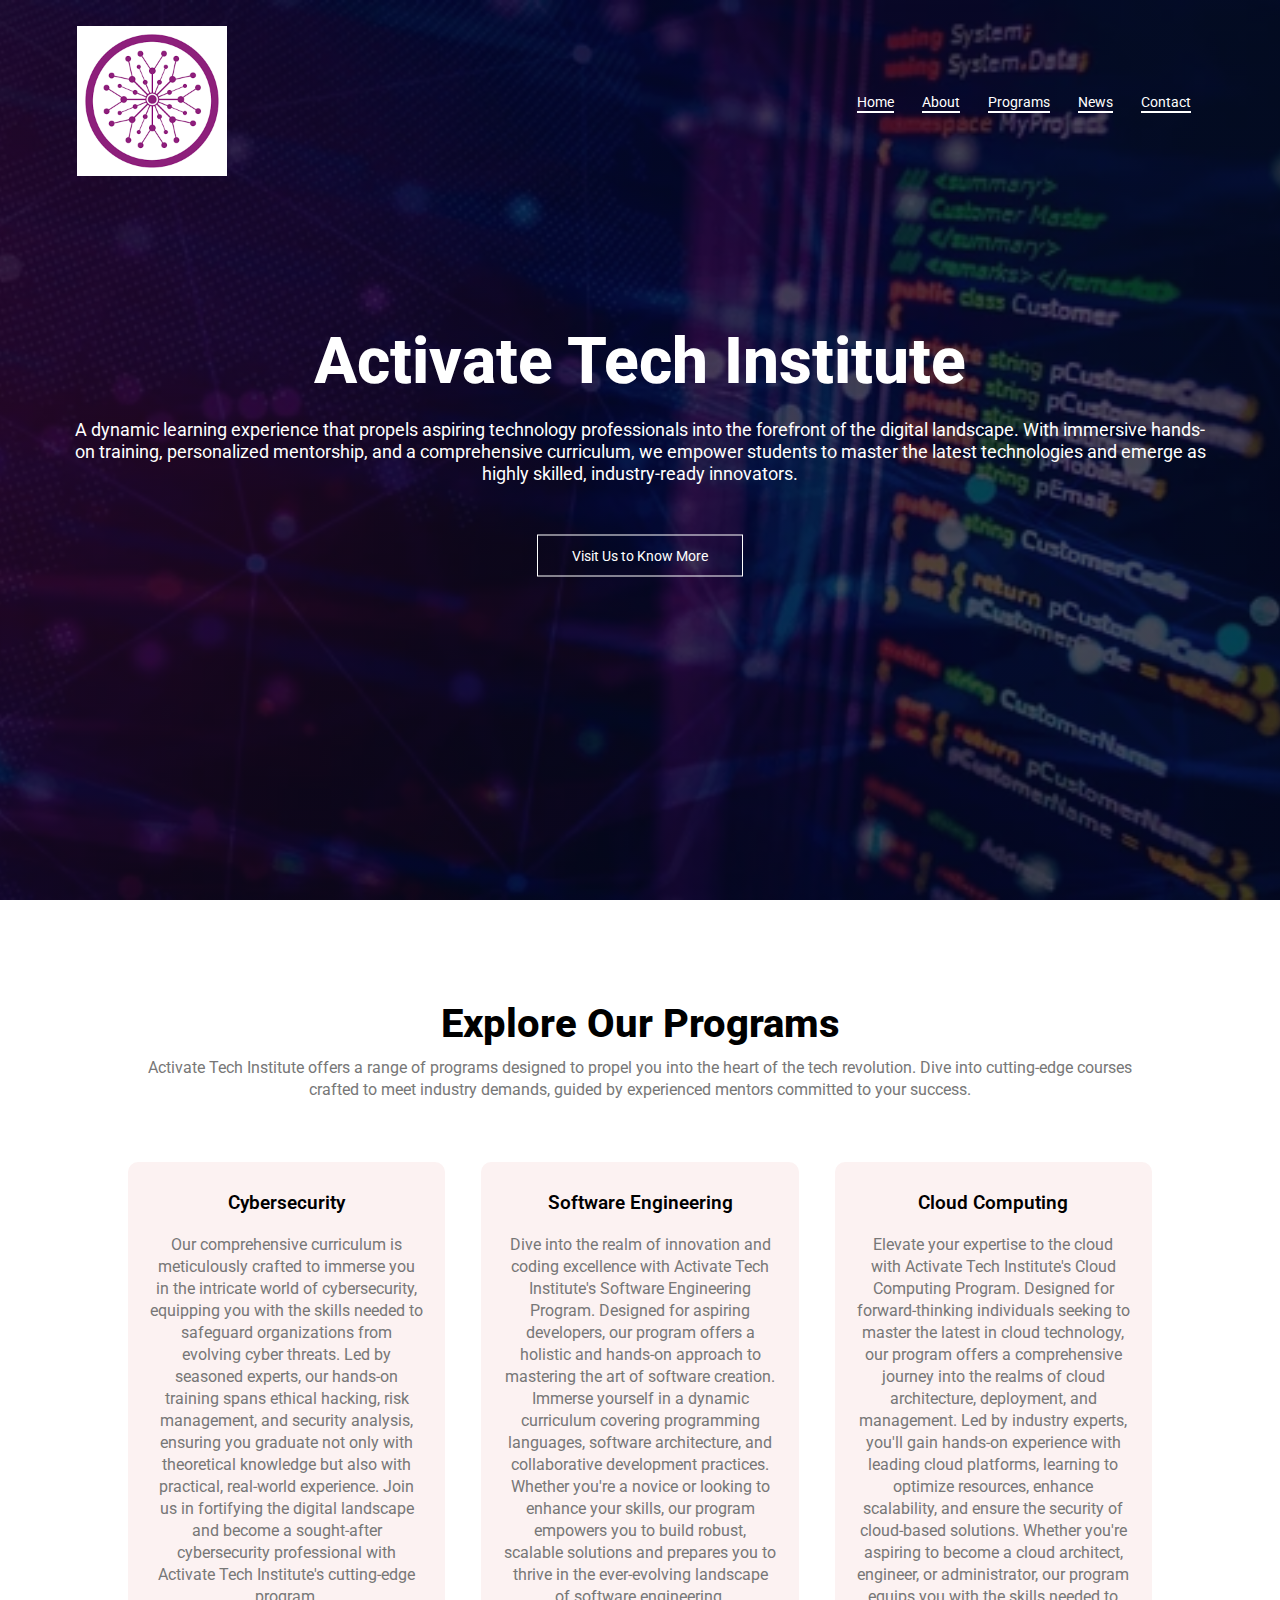
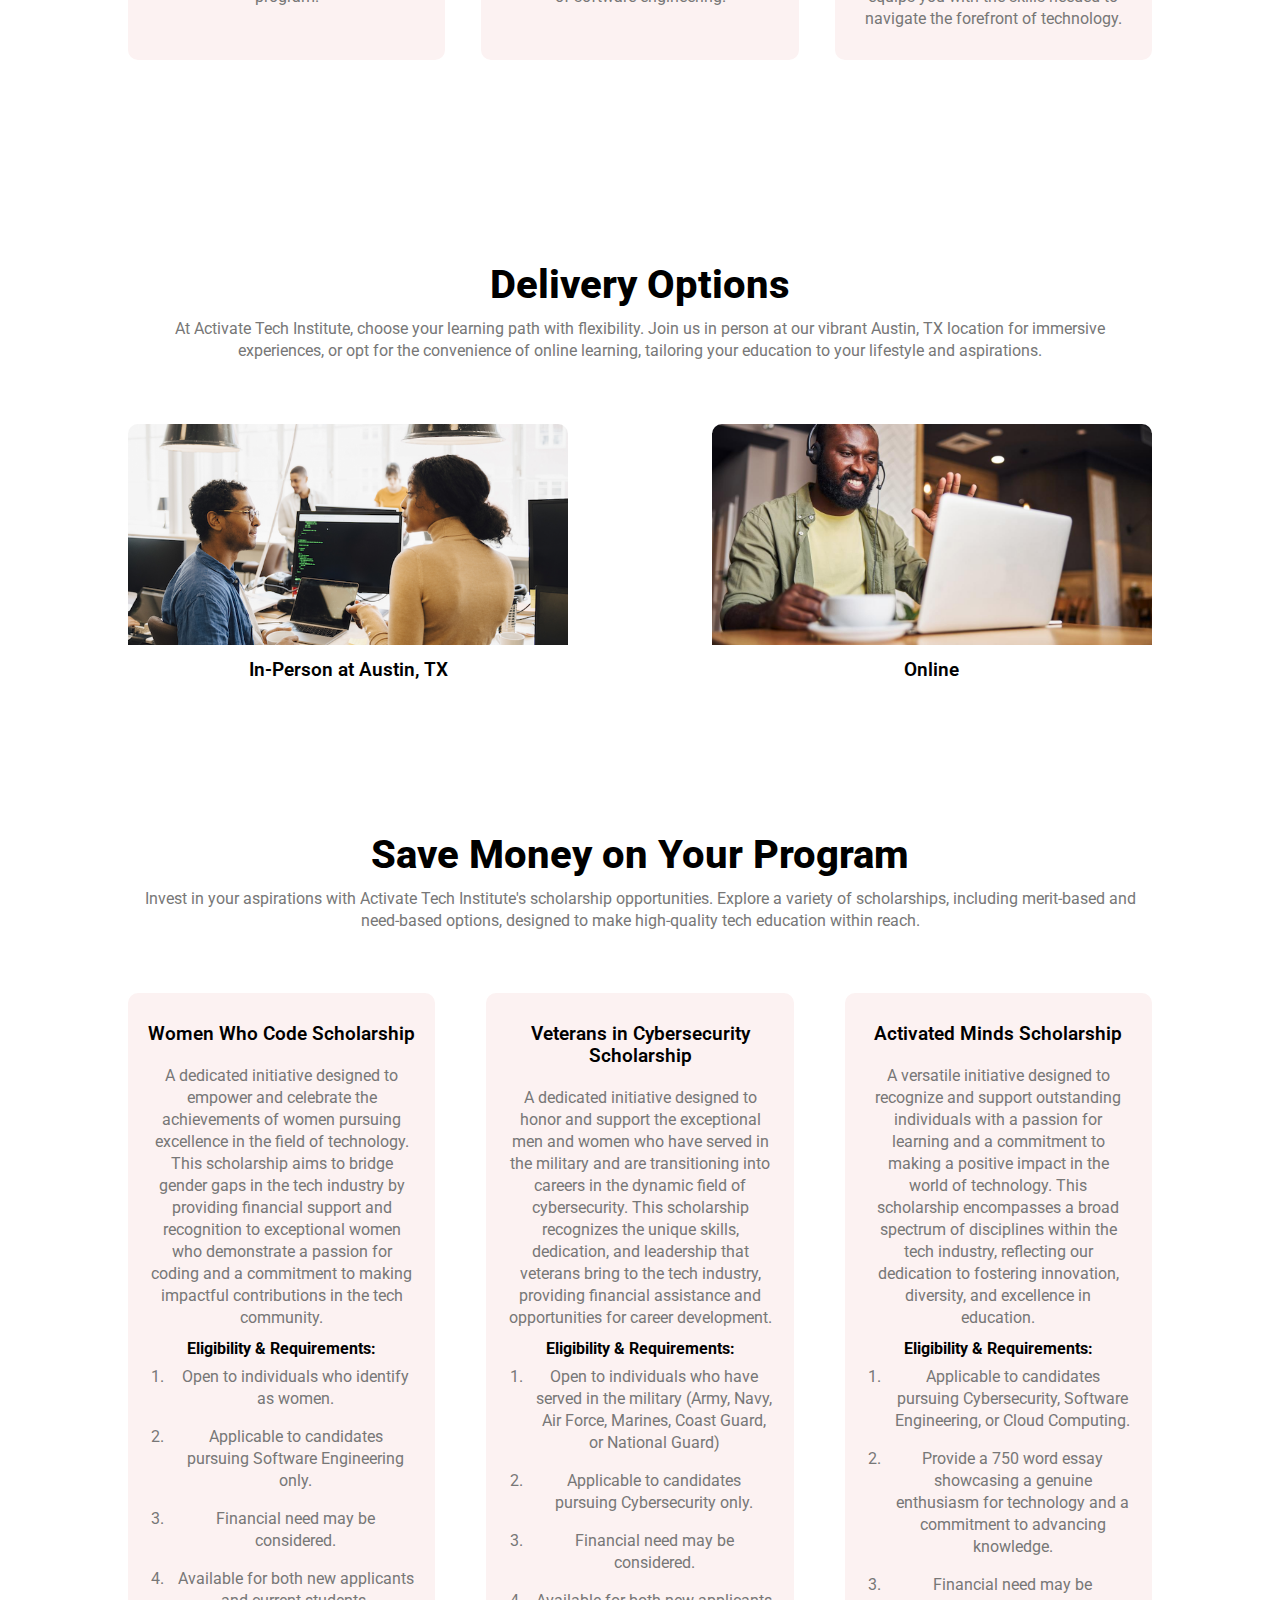
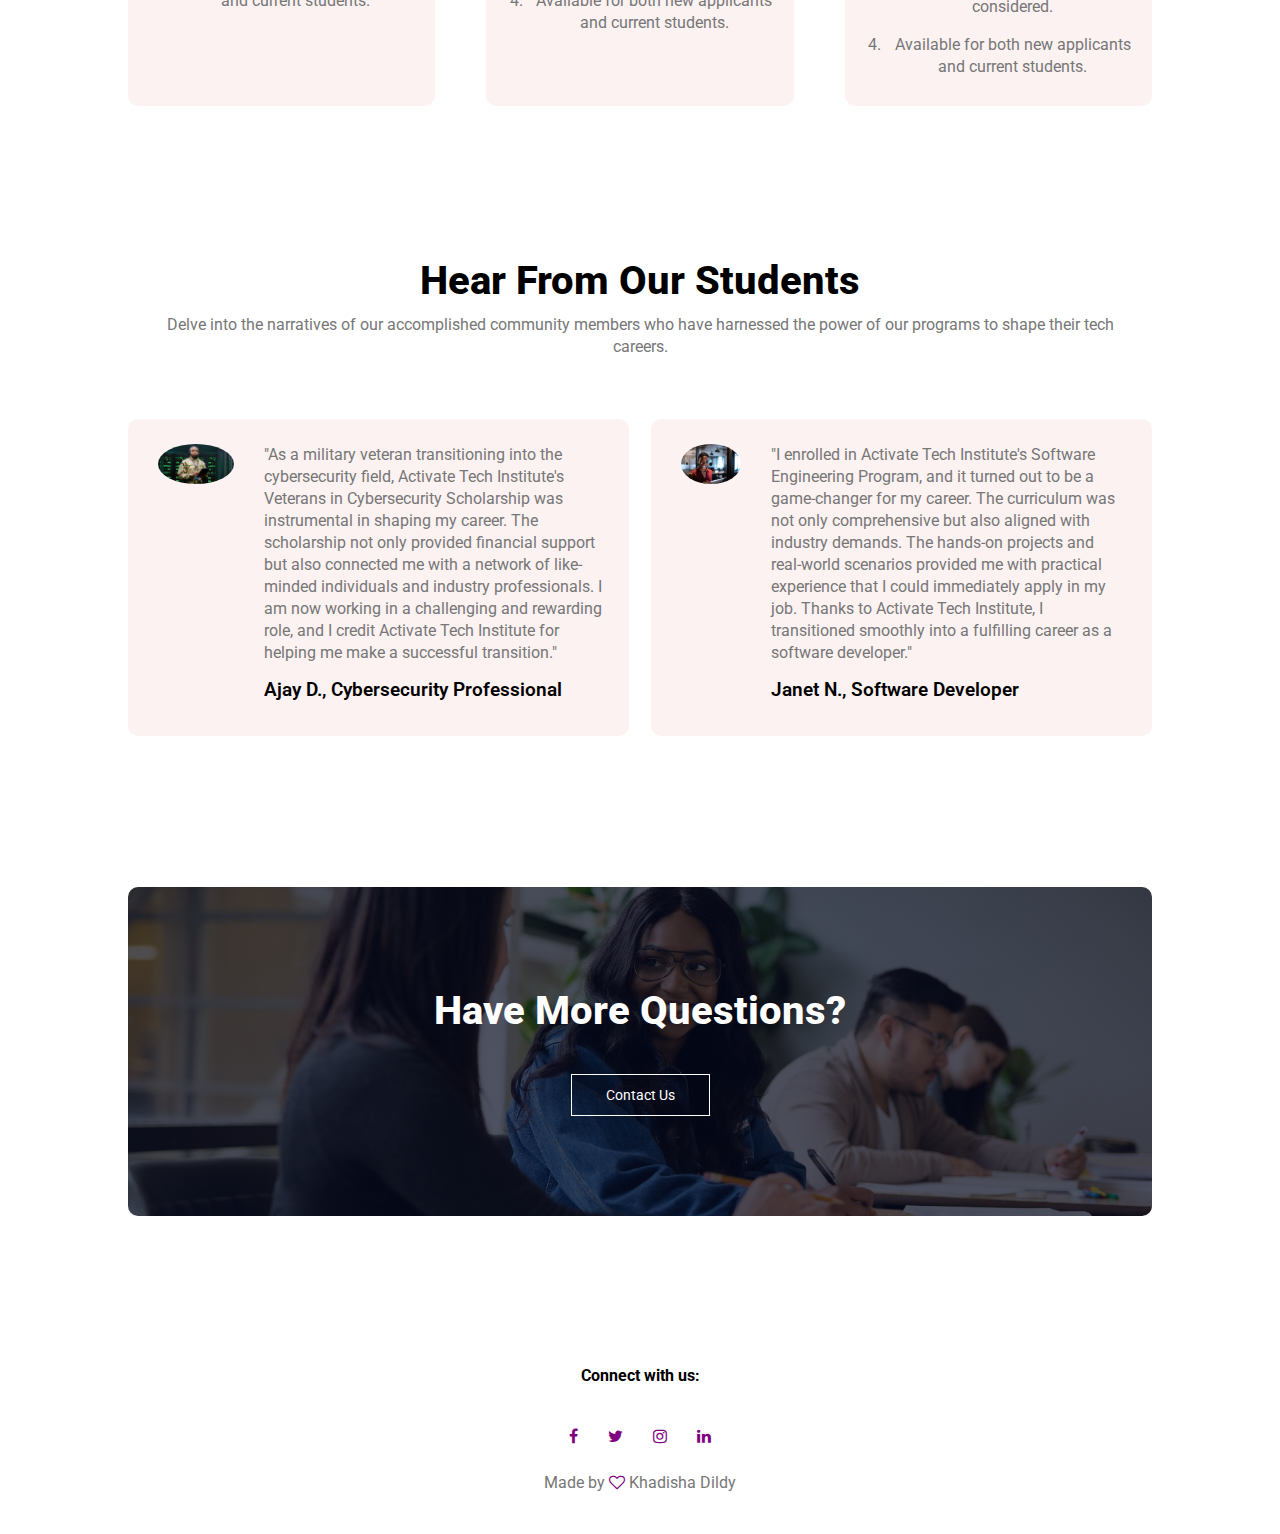
<file: index.html>
<!DOCTYPE html>
<html>
    <head>
        <meta name="viewport" content="width=device-width, initial-scale=1.0">
        <title>Activate Tech Institute</title>
        <link rel="stylesheet" href="style.css">
        <link rel="preconnect" href="https://fonts.googleapis.com">
        <link rel="preconnect" href="https://fonts.gstatic.com" crossorigin>
        <link href="https://fonts.googleapis.com/css2?family=Roboto:wght@300;400;500;700&display=swap" rel="stylesheet">
        <link rel="stylesheet" href="https://stackpath.bootstrapcdn.com/font-awesome/4.7.0/css/font-awesome.min.css">
    </head>
    <body>
        <section class="header">
            <nav>
                <a href="index.html"><img src="images/logo.png"</a>
                <div class="nav-links" id="navLinks">
                    <i class="fa fa-times" onclick="hideMenu()"></i>
                    <ul>
                        <li><a href="index.html">Home</a></li>
                        <li><a href="about.html">About</a></li>
                        <li><a href="programs.html">Programs</a></li>
                        <li><a href="news.html">News</a></li>
                        <li><a href="contact.html">Contact</a></li>
                    </ul>
                </div>
                <i class="fa fa-bars" onclick="showMenu()"></i>
            </nav>

        <div class="text-box">
            <h1>Activate Tech Institute</h1>
            <p>A dynamic learning experience that propels aspiring technology professionals into the forefront of the digital landscape. With immersive hands-on training, personalized mentorship,
                and a comprehensive curriculum, we empower students to master the latest technologies and emerge as highly skilled, industry-ready innovators. </p>
            <a href="" class="hero-btn">Visit Us to Know More</a>
        </div>
        </section>

        <!---- Prgrams/Courses ---->

        <section class="course">
            <h1>Explore Our Programs</h1>
            <p>Activate Tech Institute offers a range of programs designed to propel you into the heart of the tech revolution.
                Dive into cutting-edge courses crafted to meet industry demands, guided by experienced mentors committed to your success.
            </p>

            <div class="row">
                <div class="course-col">
                    <h3>Cybersecurity</h3>
                    <p>Our comprehensive curriculum is meticulously crafted to immerse you in the intricate world of cybersecurity, equipping you with the skills needed to safeguard organizations from evolving cyber threats. Led by seasoned experts, our hands-on training spans 
                        ethical hacking, risk management, and security analysis, ensuring you graduate not only with theoretical knowledge but also with practical, real-world experience. Join us in fortifying the digital landscape and become a sought-after cybersecurity professional with Activate Tech Institute's cutting-edge program. </p>
                </div>

                <div class="course-col">
                    <h3>Software Engineering</h3>
                    <p>Dive into the realm of innovation and coding excellence with Activate Tech Institute's Software Engineering Program. Designed for aspiring developers, our program offers a holistic and hands-on approach to mastering the art of software creation. Immerse yourself in a dynamic curriculum covering programming languages, 
                        software architecture, and collaborative development practices. Whether you're a novice or looking to enhance your skills, our program empowers you to build robust, scalable solutions and prepares you to thrive in the ever-evolving landscape of software engineering. </p>
                </div>

                <div class="course-col">
                    <h3>Cloud Computing</h3>
                    <p>Elevate your expertise to the cloud with Activate Tech Institute's Cloud Computing Program. Designed for forward-thinking individuals seeking to master the latest in cloud technology, our program offers a comprehensive journey into the realms of cloud architecture, deployment, and management. Led by industry experts, 
                        you'll gain hands-on experience with leading cloud platforms, learning to optimize resources, enhance scalability, and ensure the security of cloud-based solutions. Whether you're aspiring to become a cloud architect, engineer, or administrator, our program equips you with the skills needed to navigate the forefront of technology.</p>
                </div>
            </div>
        </section>


        <!---- Campus/Online ---->

        <section class="campus">
            <h1>Delivery Options</h1>
            <p>At Activate Tech Institute, choose your learning path with flexibility. Join us in person at our vibrant Austin, TX location for immersive experiences, or opt for the convenience of online learning, tailoring your education to your lifestyle and aspirations.</p>

            <div class="row">
                <div class="campus-col">
                    <img src="images/in-person.png">
                    <div class="layer">
                        <h3>In-Person at Austin, TX </h3>
                    </div>
                </div>

                <div class="campus-col">
                    <img src="images/online learning.jpg">
                    <div class="layer">
                        <h3>Online</h3>
                    </div>
                </div>
            </div>
        </section>


        <!---- Scholarships ---->

        <section class="save">
            <h1>Save Money on Your Program</h1>
            <p>Invest in your aspirations with Activate Tech Institute's scholarship opportunities. Explore a variety of scholarships, including merit-based and need-based options, designed to make high-quality tech education within reach.</p>

            <div class="row">
                <div class="save-col">
                    <h3>Women Who Code Scholarship</h3>
                    <p>A dedicated initiative designed to empower and celebrate the achievements of women pursuing excellence in the field of technology. This scholarship aims to bridge gender gaps in the tech industry by providing financial support and recognition to exceptional women who demonstrate a passion for coding and a commitment to making impactful contributions in the tech community.</p>
                    <h4>Eligibility & Requirements:</h4>
                    <ol>
                        <li>Open to individuals who identify as women.</li>
                        <li>Applicable to candidates pursuing Software Engineering only.</li>
                        <li>Financial need may be considered.</li>
                        <li>Available for both new applicants and current students.</li>
                    </ol>
                </div>

                <div class="save-col">
                    <h3>Veterans in Cybersecurity Scholarship</h3>
                    <p>A dedicated initiative designed to honor and support the exceptional men and women who have served in the military and are transitioning into careers in the dynamic field of cybersecurity. This scholarship recognizes the unique skills, dedication, and leadership that veterans bring to the tech industry, providing financial assistance and opportunities for career development.</p>
                    <h4>Eligibility & Requirements:</h4>
                    <ol>
                        <li>Open to individuals who have served in the military (Army, Navy, Air Force, Marines, Coast Guard, or National Guard)</li>
                        <li>Applicable to candidates pursuing Cybersecurity only.</li>
                        <li>Financial need may be considered.</li>
                        <li>Available for both new applicants and current students.</li>
                    </ol>
                </div>

                <div class="save-col">
                    <h3>Activated Minds Scholarship</h3>
                    <p>A versatile initiative designed to recognize and support outstanding individuals with a passion for learning and a commitment to making a positive impact in the world of technology. This scholarship encompasses a broad spectrum of disciplines within the tech industry, reflecting our dedication to fostering innovation, diversity, and excellence in education.</p>
                    <h4>Eligibility & Requirements:</h4>
                    <ol>
                        <li>Applicable to candidates pursuing Cybersecurity, Software Engineering, or Cloud Computing.</li>
                        <li>Provide a 750 word essay showcasing a genuine enthusiasm for technology and a commitment to advancing knowledge.</li>
                        <li>Financial need may be considered.</li>
                        <li>Available for both new applicants and current students.</li>
                    </ol>
                </div>
            </div>
        </section>


        <!---- Testimonials ---->

        <section class="testimonials">
            <h1> Hear From Our Students</h1>
            <p>Delve into the narratives of our accomplished community members who have harnessed the power of our programs to shape their tech careers.</p>

            <div class="row">
                <div class="testimonials-col">
                    <img src="images/veteran-testimonial.webp">
                    <div>
                        <p>"As a military veteran transitioning into the cybersecurity field, Activate Tech Institute's Veterans in Cybersecurity Scholarship was instrumental in shaping my career. The scholarship not only provided financial support but also connected me with a network of like-minded individuals and industry professionals.
                            I am now working in a challenging and rewarding role, and I credit Activate Tech Institute for helping me make a successful transition."</p>
                             <h3>Ajay D., Cybersecurity Professional</h3>
                    </div>
                </div>

                <div class="testimonials-col">
                    <img src="images/dev-testimonial.jpg">
                    <div>
                        <p>"I enrolled in Activate Tech Institute's Software Engineering Program, and it turned out to be a game-changer for my career. The curriculum was not only comprehensive but also aligned with industry demands. 
                            The hands-on projects and real-world scenarios provided me with practical experience that I could immediately apply in my job. Thanks to Activate Tech Institute, I transitioned smoothly into a fulfilling career as a software developer."</p>
                             <h3>Janet N., Software Developer</h3>
                    </div>
                </div>
            </div>
        </section>


        <!---- Call To Action ---->

        <section class="cta">
            <h1>Have More Questions?</h1>
                <a href="" class="hero-btn">Contact Us</a>
        </section>


         <!---- Footer ---->
         
         <section class="footer">
            <h4>Connect with us:</h4>

            <div class="icons">
                <i class="fa fa-facebook"></i>
                <i class="fa fa-twitter"></i>
                <i class="fa fa-instagram"></i>
                <i class="fa fa-linkedin"></i>
            </div>
            <p>Made by <i class="fa fa-heart-o"></i> Khadisha Dildy</p>
         </section>


         <!---- JavaScript Code ---->

        <script>
            var navLinks = document.getElementById("navLinks");
            function showMenu(){
                navLinks.style.right = "0";
            }
            function hideMenu(){
                navLinks.style.right = "-200px";
            }
        </script>   
    </body>
</html>
</file>
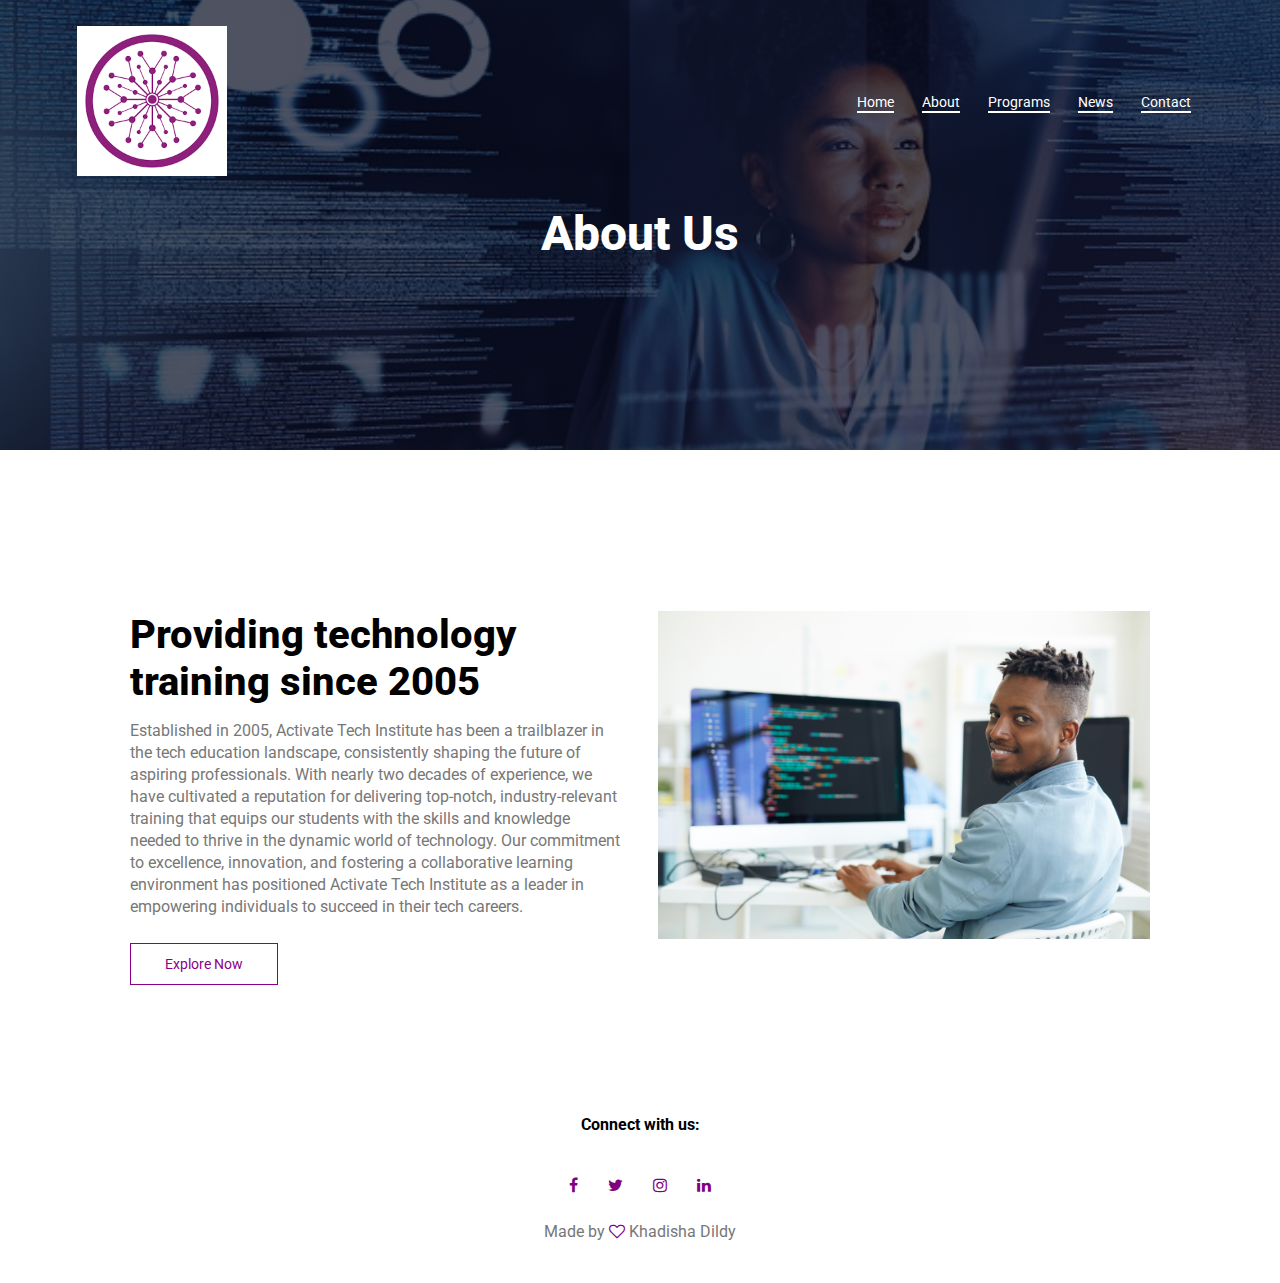
<file: about.html>
<!DOCTYPE html>
<html>
    <head>
        <meta name="viewport" content="width=device-width, initial-scale=1.0">
        <title>Activate Tech Institute</title>
        <link rel="stylesheet" href="style.css">
        <link rel="preconnect" href="https://fonts.googleapis.com">
        <link rel="preconnect" href="https://fonts.gstatic.com" crossorigin>
        <link href="https://fonts.googleapis.com/css2?family=Roboto:wght@300;400;500;700&display=swap" rel="stylesheet">
        <link rel="stylesheet" href="https://stackpath.bootstrapcdn.com/font-awesome/4.7.0/css/font-awesome.min.css">
    </head>
    <body>
        <section class="sub-header">
            <nav>
                <a href="index.html"><img src="images/logo.png"</a>
                <div class="nav-links" id="navLinks">
                    <i class="fa fa-times" onclick="hideMenu()"></i>
                    <ul>
                        <li><a href="index.html">Home</a></li>
                        <li><a href="about.html">About</a></li>
                        <li><a href="programs.html">Programs</a></li>
                        <li><a href="news.html">News</a></li>
                        <li><a href="contact.html">Contact</a></li>
                    </ul>
                </div>
                <i class="fa fa-bars" onclick="showMenu()"></i>
            </nav>
            <h1>About Us</h1>
        </section>


         <!---- About Us content ---->

         <section class="about-us">
            <div class="row">
                <div class="about-col">
                    <h1>Providing technology training since 2005</h1>
                    <p>Established in 2005, Activate Tech Institute has been a trailblazer in the tech education landscape, consistently shaping the future of aspiring professionals. 
                        With nearly two decades of experience, we have cultivated a reputation for delivering top-notch, industry-relevant training that equips our students with the skills and 
                        knowledge needed to thrive in the dynamic world of technology. Our commitment to excellence, innovation, and fostering a collaborative learning environment has positioned
                         Activate Tech Institute as a leader in empowering individuals to succeed in their tech careers.</p>
                    <a href="" class="hero-btn purple-btn">Explore Now</a>
                </div>
                
                <div class="about-col">
                    <img src="images/about page.jpg">
                </div>
            </div>
         </section>

    
         <!---- Footer ---->

         <section class="footer">
            <h4>Connect with us:</h4>

            <div class="icons">
                <i class="fa fa-facebook"></i>
                <i class="fa fa-twitter"></i>
                <i class="fa fa-instagram"></i>
                <i class="fa fa-linkedin"></i>
            </div>
            <p>Made by <i class="fa fa-heart-o"></i> Khadisha Dildy</p>
         </section>


         <!---- JavaScript Code ---->


        <script>
            var navLinks = document.getElementById("navLinks");
            function showMenu(){
                navLinks.style.right = "0";
            }
            function hideMenu(){
                navLinks.style.right = "-200px";
            }
        </script>
    </body>
</html>
</file>
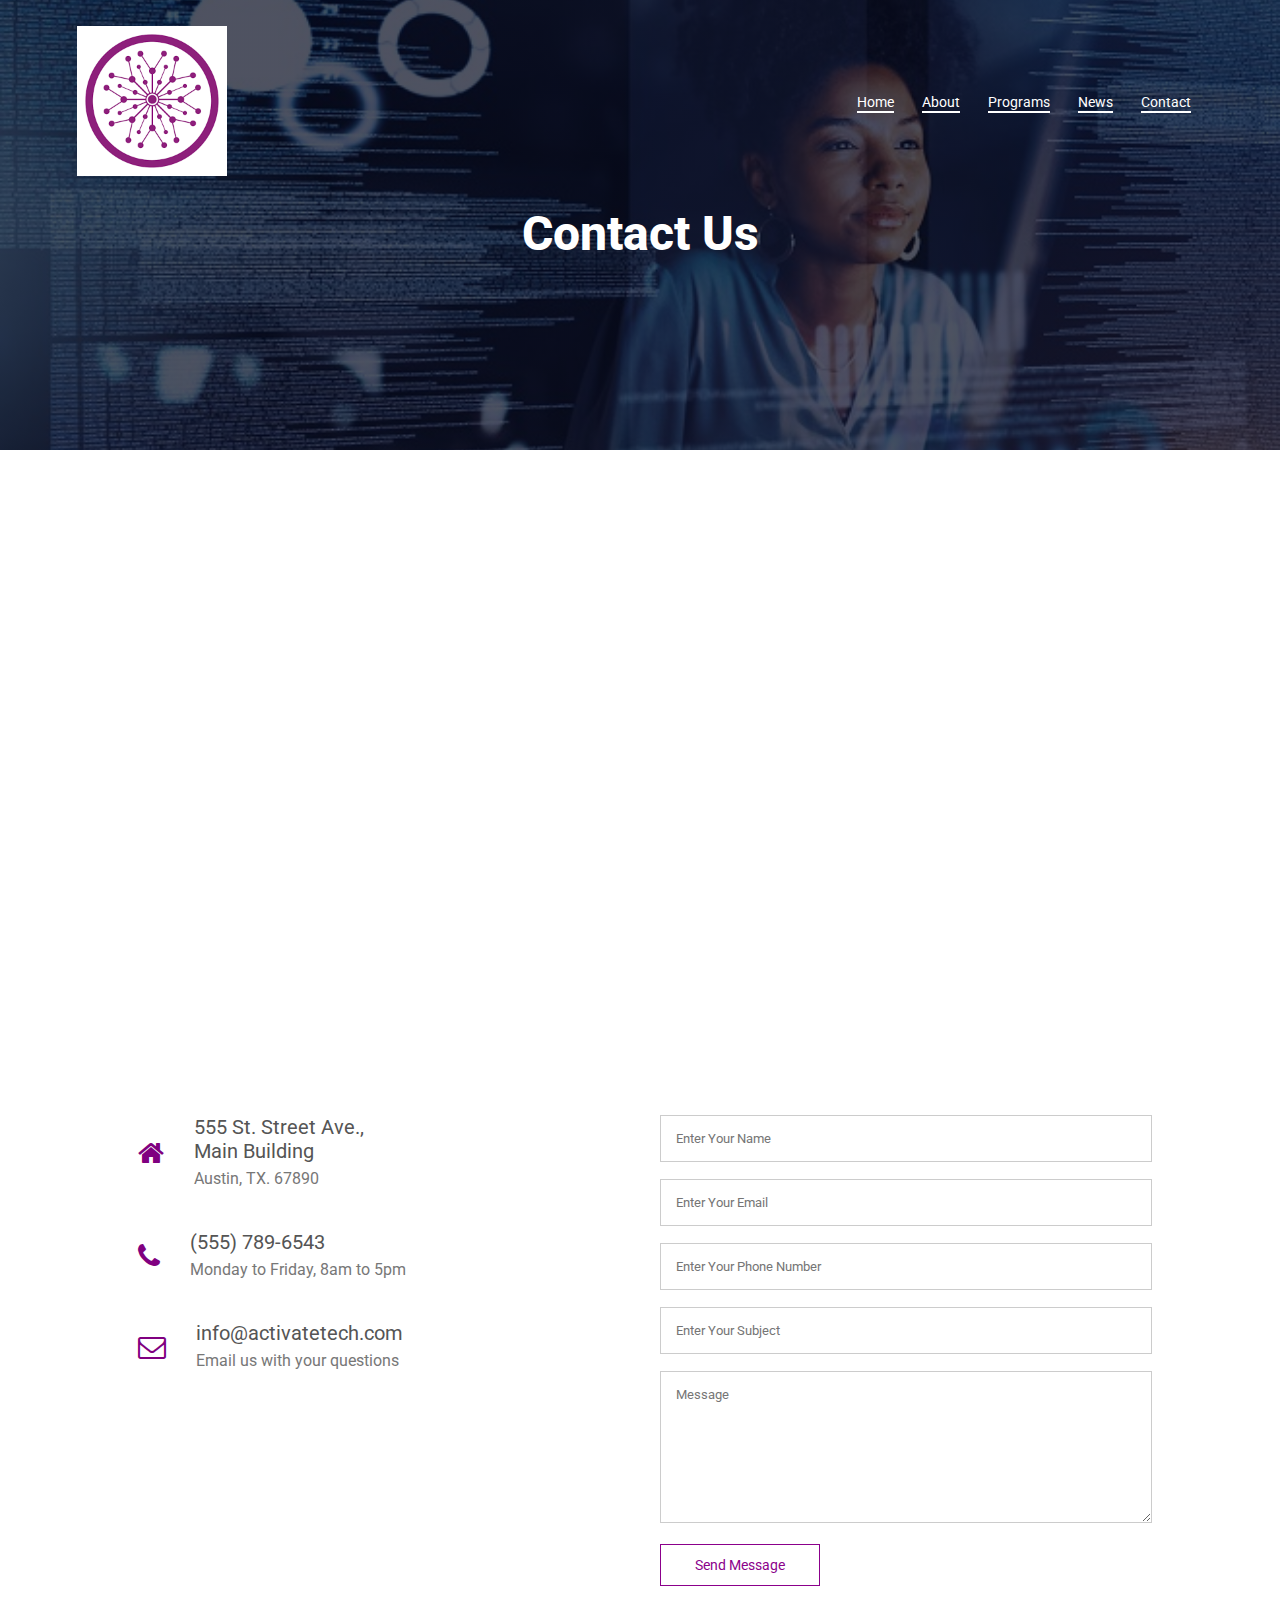
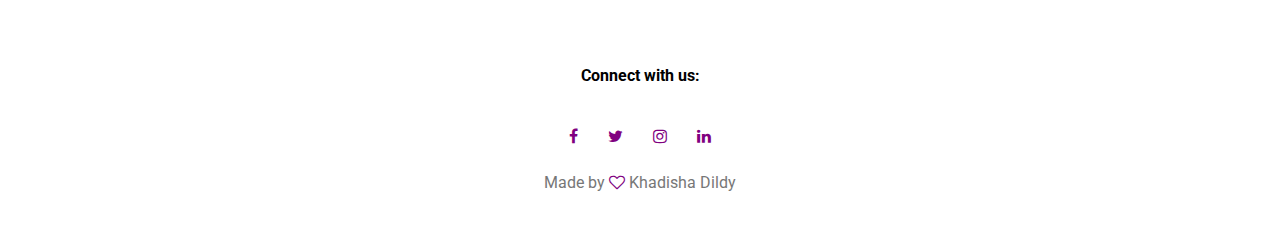
<file: contact.html>
<!DOCTYPE html>
<html>
    <head>
        <meta name="viewport" content="width=device-width, initial-scale=1.0">
        <title>Activate Tech Institute</title>
        <link rel="stylesheet" href="style.css">
        <link rel="preconnect" href="https://fonts.googleapis.com">
        <link rel="preconnect" href="https://fonts.gstatic.com" crossorigin>
        <link href="https://fonts.googleapis.com/css2?family=Roboto:wght@300;400;500;700&display=swap" rel="stylesheet">
        <link rel="stylesheet" href="https://stackpath.bootstrapcdn.com/font-awesome/4.7.0/css/font-awesome.min.css">
    </head>
    <body>
        <section class="sub-header">
            <nav>
                <a href="index.html"><img src="images/logo.png"</a>
                <div class="nav-links" id="navLinks">
                    <i class="fa fa-times" onclick="hideMenu()"></i>
                    <ul>
                        <li><a href="index.html">Home</a></li>
                        <li><a href="about.html">About</a></li>
                        <li><a href="programs.html">Programs</a></li>
                        <li><a href="news.html">News</a></li>
                        <li><a href="contact.html">Contact</a></li>
                    </ul>
                </div>
                <i class="fa fa-bars" onclick="showMenu()"></i>
            </nav>
            <h1>Contact Us</h1>
        </section>


         <!---- Contact us ---->

         <section class="location">
            <iframe src="https://www.google.com/maps/embed?pb=!1m18!1m12!1m3!1d2581.5436202881915!2d-97.74367749282722!3d30.267026341622863!2m3!1f0!2f0!3f0!3m2!1i1024!2i768!4f13.1!3m3!1m2!1s0x8644b599a0cc032f%3A0x5d9b464bd469d57a!2sAustin%2C%20TX!5e0!3m2!1sen!2sus!4v1704564900736!5m2!1sen!2sus" width="600" height="450" style="border:0;" allowfullscreen="" loading="lazy" referrerpolicy="no-referrer-when-downgrade"></iframe>
         </section>

         <section class="contact-us">
            <div class="row">
                <div class="contact-col">
                    <div>
                        <i class="fa fa-home"></i>
                        <span>
                            <h5>555 St. Street Ave.,<br>
                                 Main Building</h5>
                            <p>Austin, TX. 67890</p>
                        </span>
                    </div>

                    <div>
                        <i class="fa fa-phone"></i>
                        <span>
                            <h5>(555) 789-6543</h5>
                            <p>Monday to Friday, 8am to 5pm</p>
                        </span>
                    </div>

                    <div>
                        <i class="fa fa-envelope-o"></i>
                        <span>
                            <h5>info@activatetech.com</h5>
                            <p>Email us with your questions</p>
                        </span>
                    </div>
                </div>   
                

                <div class="contact-col">
                    <form action="form_handler.php" method="post">
                        <input type="text" name="name" placeholder="Enter Your Name" required>
                        <input type="email" name="email" placeholder="Enter Your Email" required>
                        <input type="number" name="phone" placeholder="Enter Your Phone Number" required>
                        <input type="text" name="subject" placeholder="Enter Your Subject" required>
                        <textarea rows="8" name="message" placeholder="Message" required></textarea>
                        <button type="submit" class="hero-btn purple-btn">Send Message</button>
                    </form>
                </div>
            </div>
         </section>
        

         <!---- Footer ---->

         <section class="footer">
            <h4>Connect with us:</h4>

            <div class="icons">
                <i class="fa fa-facebook"></i>
                <i class="fa fa-twitter"></i>
                <i class="fa fa-instagram"></i>
                <i class="fa fa-linkedin"></i>
            </div>
            <p>Made by <i class="fa fa-heart-o"></i> Khadisha Dildy</p>
        </section>


         <!---- JavaScript Code ---->


        <script>
            var navLinks = document.getElementById("navLinks");
            function showMenu(){
                navLinks.style.right = "0";
            }
            function hideMenu(){
                navLinks.style.right = "-200px";
            }
        </script> 
    </body>
</html>
</file>
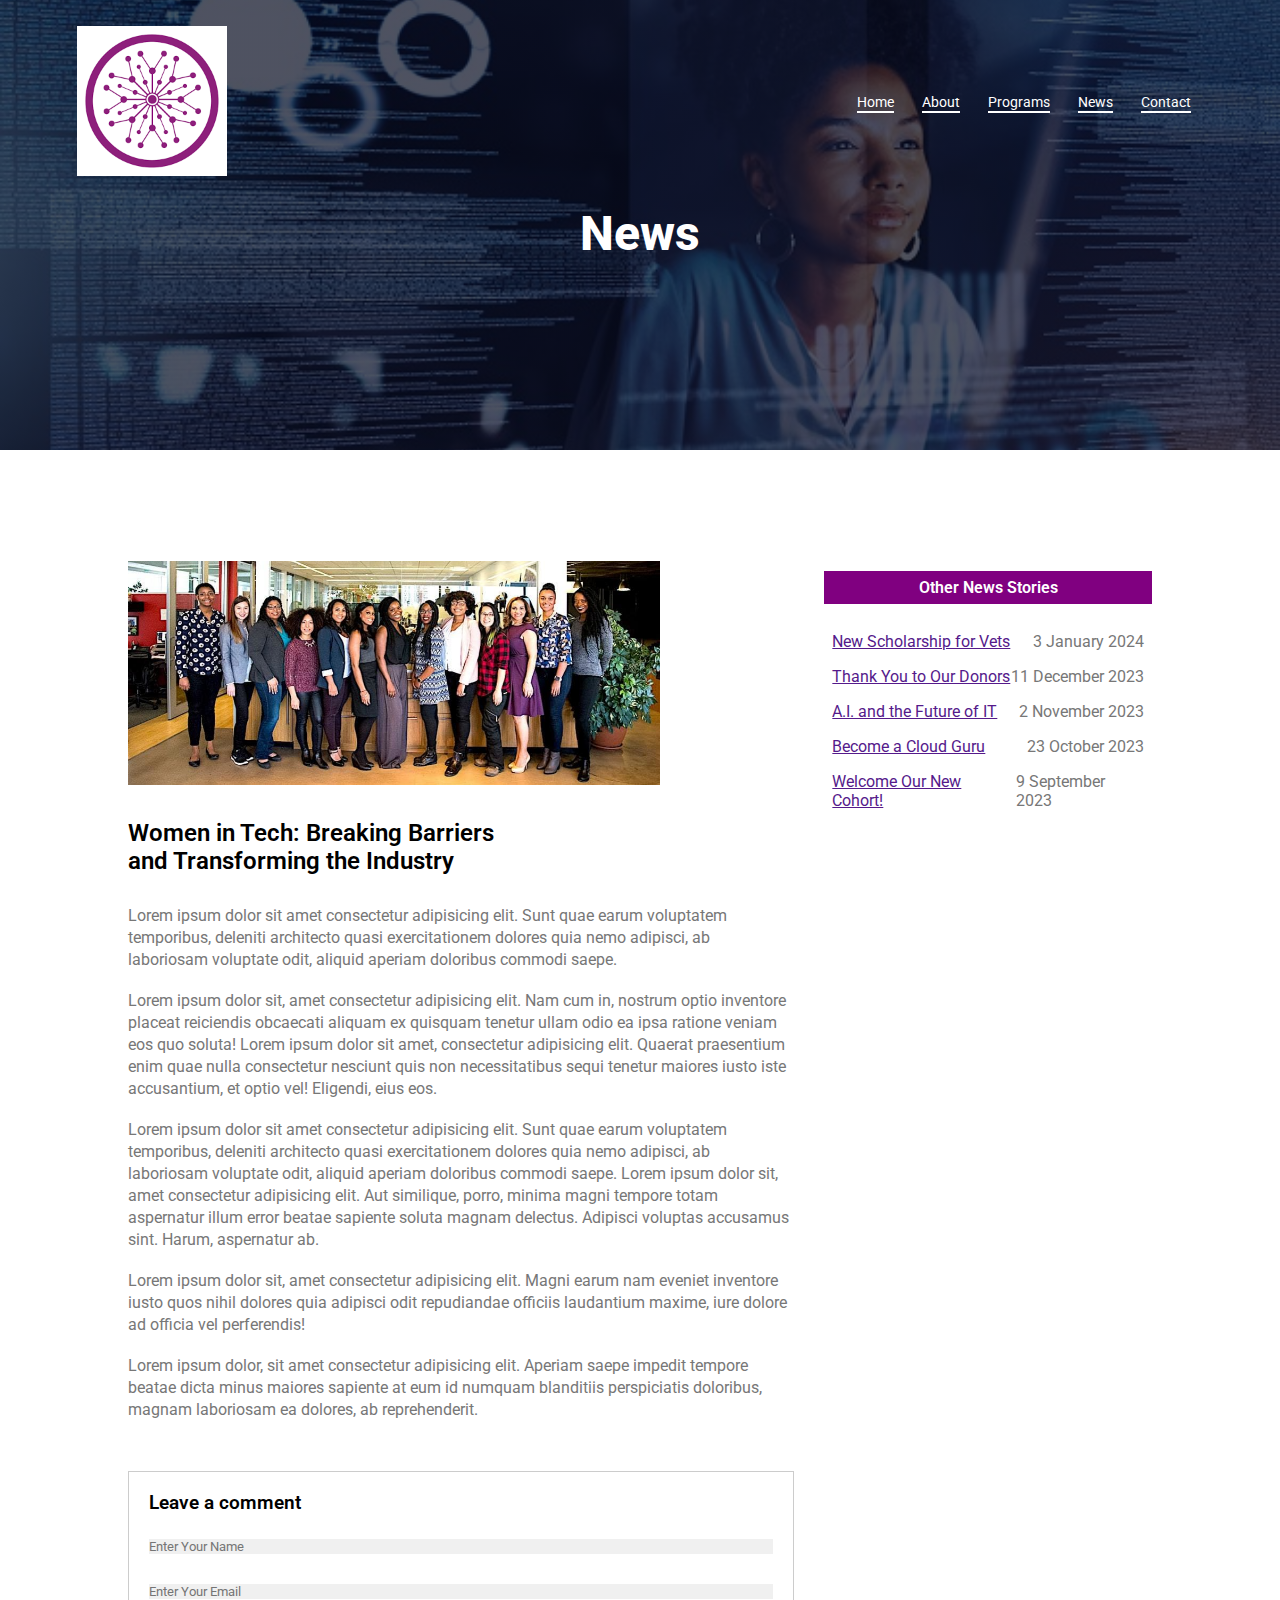
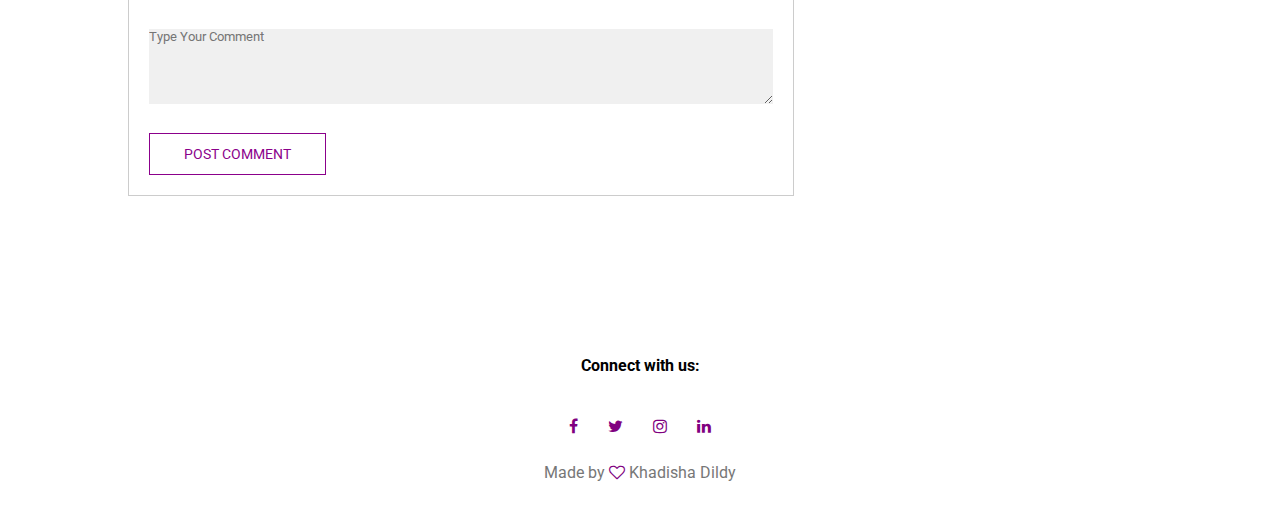
<file: news.html>
<!DOCTYPE html>
<html>
    <head>
        <meta name="viewport" content="width=device-width, initial-scale=1.0">
        <title>Activate Tech Institute</title>
        <link rel="stylesheet" href="style.css">
        <link rel="preconnect" href="https://fonts.googleapis.com">
        <link rel="preconnect" href="https://fonts.gstatic.com" crossorigin>
        <link href="https://fonts.googleapis.com/css2?family=Roboto:wght@300;400;500;700&display=swap" rel="stylesheet">
        <link rel="stylesheet" href="https://stackpath.bootstrapcdn.com/font-awesome/4.7.0/css/font-awesome.min.css">
    </head>
    <body>
        <section class="sub-header">
            <nav>
                <a href="index.html"><img src="images/logo.png"</a>
                <div class="nav-links" id="navLinks">
                    <i class="fa fa-times" onclick="hideMenu()"></i>
                    <ul>
                        <li><a href="index.html">Home</a></li>
                        <li><a href="about.html">About</a></li>
                        <li><a href="programs.html">Programs</a></li>
                        <li><a href="news.html">News</a></li>
                        <li><a href="contact.html">Contact</a></li>
                    </ul>
                </div>
                <i class="fa fa-bars" onclick="showMenu()"></i>
            </nav>
            <h1>News</h1>
        </section>


         <!---- News Page ---->

         <section class="news-page">
            <div class="row">
                <div class="news-left">
                    <img src="images/women in tech.jpg">
                    <h2>Women in Tech: Breaking Barriers<br>
                        and Transforming the Industry</h2>
                    <p>Lorem ipsum dolor sit amet consectetur adipisicing elit. Sunt quae earum voluptatem temporibus, deleniti architecto quasi exercitationem dolores quia nemo adipisci, ab laboriosam voluptate odit, aliquid aperiam doloribus commodi saepe.</p>
                    <br>
                    <P>Lorem ipsum dolor sit, amet consectetur adipisicing elit. Nam cum in, nostrum optio inventore placeat reiciendis obcaecati aliquam ex quisquam tenetur ullam odio ea ipsa ratione veniam eos quo soluta! Lorem ipsum dolor sit amet, consectetur adipisicing elit. Quaerat praesentium enim quae nulla consectetur nesciunt quis non necessitatibus sequi tenetur maiores iusto iste accusantium, et optio vel! Eligendi, eius eos.</P>
                    <br>
                    <p>Lorem ipsum dolor sit amet consectetur adipisicing elit. Sunt quae earum voluptatem temporibus, deleniti architecto quasi exercitationem dolores quia nemo adipisci, ab laboriosam voluptate odit, aliquid aperiam doloribus commodi saepe. Lorem ipsum dolor sit, amet consectetur adipisicing elit. Aut similique, porro, minima magni tempore totam aspernatur illum error beatae sapiente soluta magnam delectus. Adipisci voluptas accusamus sint. Harum, aspernatur ab.</p>
                    <br>
                    <p>Lorem ipsum dolor sit, amet consectetur adipisicing elit. Magni earum nam eveniet inventore iusto quos nihil dolores quia adipisci odit repudiandae officiis laudantium maxime, iure dolore ad officia vel perferendis!</p>
                    <br>
                    <p>Lorem ipsum dolor, sit amet consectetur adipisicing elit. Aperiam saepe impedit tempore beatae dicta minus maiores sapiente at eum id numquam blanditiis perspiciatis doloribus, magnam laboriosam ea dolores, ab reprehenderit.</p>

                    <div class="comment-box">
                        <h3>Leave a comment</h3>

                        <form class="comment-form">
                            <input type="text" placeholder="Enter Your Name">
                            <input type="email" placeholder="Enter Your Email">
                            <textarea rows="5" placeholder="Type Your Comment"></textarea>
                            <button type="submit" class="hero-btn purple-btn">POST COMMENT</button>
                        </form>
                    </div>
                
                </div>
                <div class="news-right">
                    <h3>Other News Stories</h3>
                    <div>
                        <span><a href="">New Scholarship for Vets</span></a>
                        <span>3 January 2024</span>
                    </div>

                    <div>
                        <span><a href="">Thank You to Our Donors</span></a>
                        <span>11 December 2023</span>
                    </div>

                    <div>
                        <span><a href="">A.I. and the Future of IT</span></a>
                        <span>2 November 2023</span>
                    </div>

                    <div>
                        <span><a href="">Become a Cloud Guru</span></a>
                        <span>23 October 2023</span>
                    </div>

                    <div>
                        <span><a href="">Welcome Our New Cohort!</span></a>
                        <span>9 September 2023</span>
                    </div>
                </div>
            </div>
         </section>


         <!---- Footer ---->

         <section class="footer">
            <h4>Connect with us:</h4>

            <div class="icons">
                <i class="fa fa-facebook"></i>
                <i class="fa fa-twitter"></i>
                <i class="fa fa-instagram"></i>
                <i class="fa fa-linkedin"></i>
            </div>
            <p>Made by <i class="fa fa-heart-o"></i> Khadisha Dildy</p>
         </section>


         <!---- JavaScript Code ---->


        <script>
            var navLinks = document.getElementById("navLinks");
            function showMenu(){
                navLinks.style.right = "0";
            }
            function hideMenu(){
                navLinks.style.right = "-200px";
            }
        </script>
    </body>
</html>
</file>
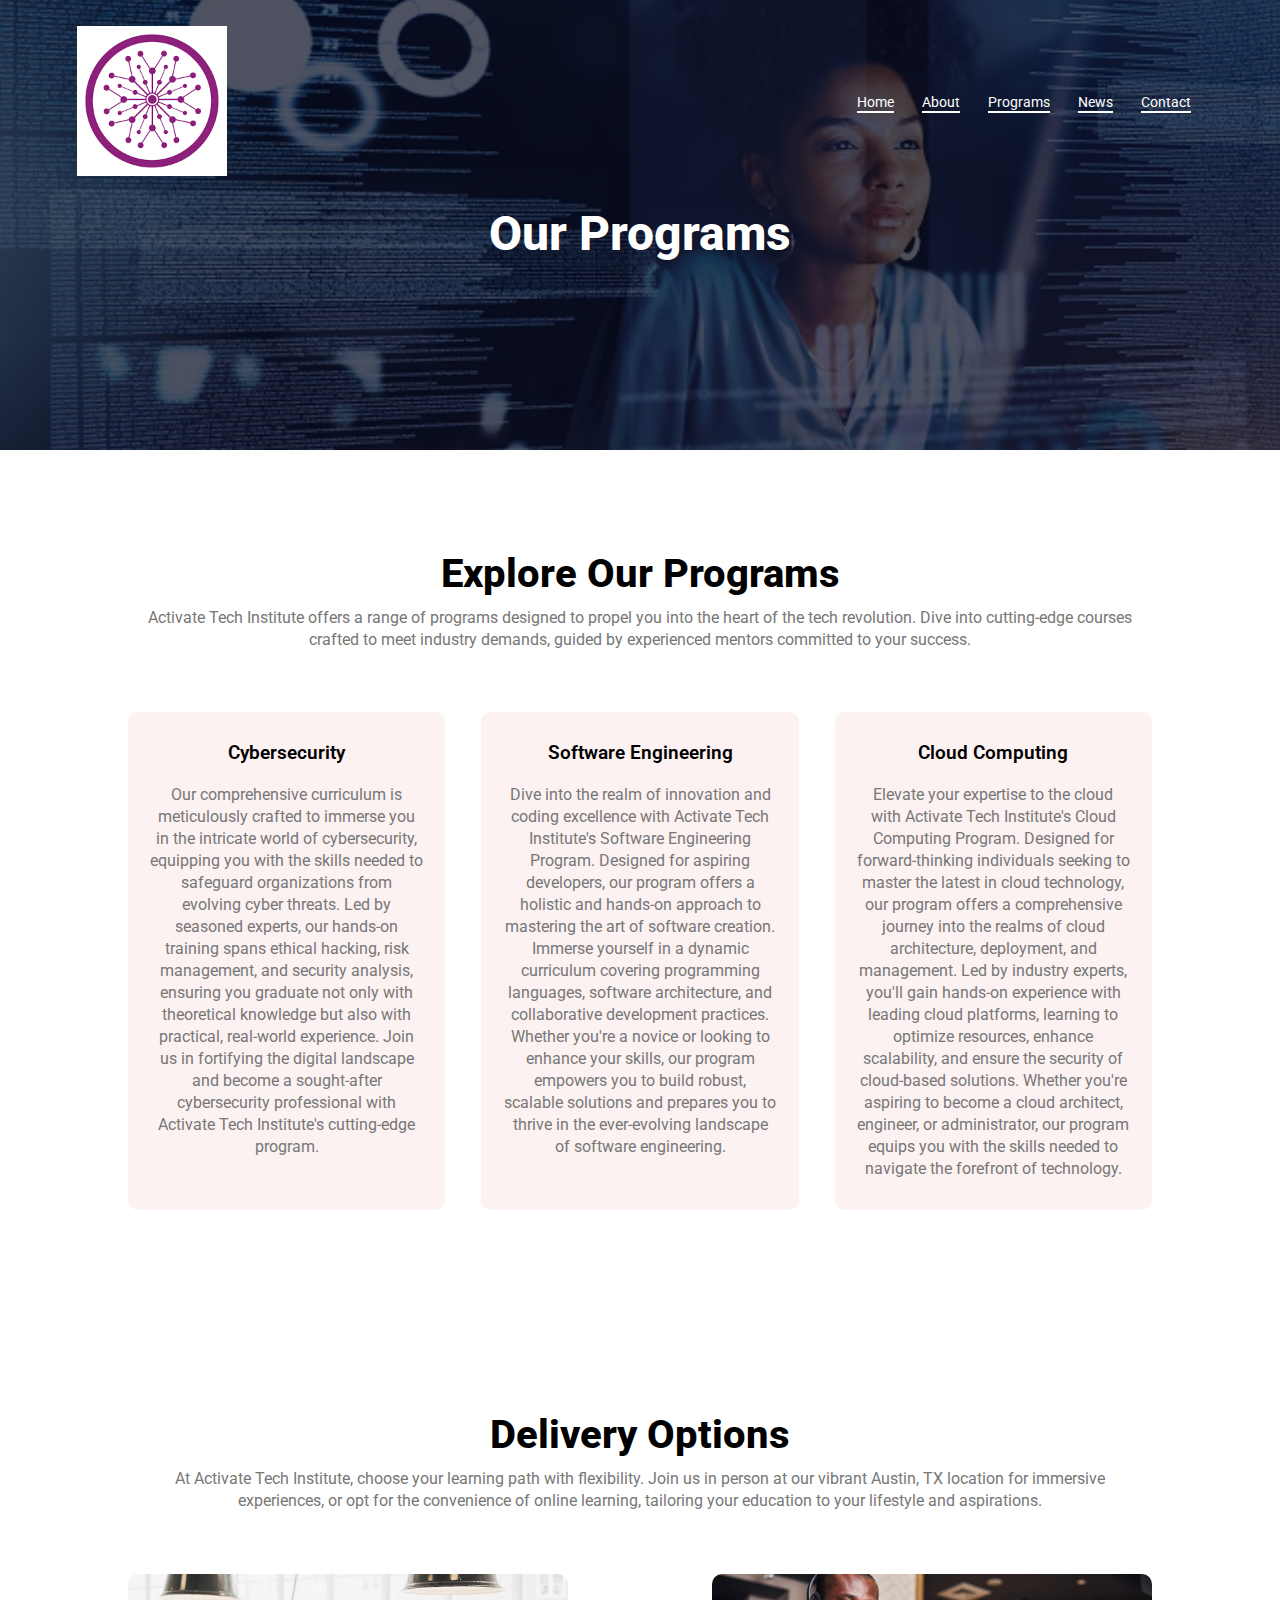
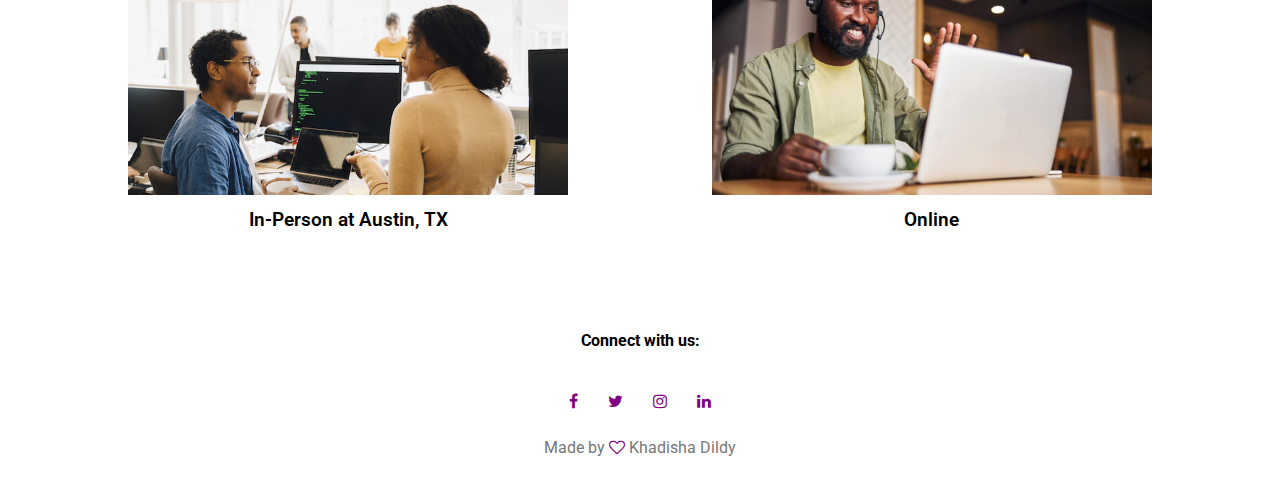
<file: programs.html>
<!DOCTYPE html>
<html>
    <head>
        <meta name="viewport" content="width=device-width, initial-scale=1.0">
        <title>Activate Tech Institute</title>
        <link rel="stylesheet" href="style.css">
        <link rel="preconnect" href="https://fonts.googleapis.com">
        <link rel="preconnect" href="https://fonts.gstatic.com" crossorigin>
        <link href="https://fonts.googleapis.com/css2?family=Roboto:wght@300;400;500;700&display=swap" rel="stylesheet">
        <link rel="stylesheet" href="https://stackpath.bootstrapcdn.com/font-awesome/4.7.0/css/font-awesome.min.css">
    </head>
    <body>
        <section class="sub-header">
            <nav>
                <a href="index.html"><img src="images/logo.png"</a>
                <div class="nav-links" id="navLinks">
                    <i class="fa fa-times" onclick="hideMenu()"></i>
                    <ul>
                        <li><a href="index.html">Home</a></li>
                        <li><a href="about.html">About</a></li>
                        <li><a href="programs.html">Programs</a></li>
                        <li><a href="news.html">News</a></li>
                        <li><a href="contact.html">Contact</a></li>
                    </ul>
                </div>
                <i class="fa fa-bars" onclick="showMenu()"></i>
            </nav>
            <h1>Our Programs</h1>
        </section>


        <!---- Prgrams/Courses ---->

        <section class="course">
            <h1>Explore Our Programs</h1>
            <p>Activate Tech Institute offers a range of programs designed to propel you into the heart of the tech revolution.
                Dive into cutting-edge courses crafted to meet industry demands, guided by experienced mentors committed to your success.
            </p>

            <div class="row">
                <div class="course-col">
                    <h3>Cybersecurity</h3>
                    <p>Our comprehensive curriculum is meticulously crafted to immerse you in the intricate world of cybersecurity, equipping you with the skills needed to safeguard organizations from evolving cyber threats. Led by seasoned experts, our hands-on training spans 
                        ethical hacking, risk management, and security analysis, ensuring you graduate not only with theoretical knowledge but also with practical, real-world experience. Join us in fortifying the digital landscape and become a sought-after cybersecurity professional with Activate Tech Institute's cutting-edge program. </p>
                </div>

                <div class="course-col">
                    <h3>Software Engineering</h3>
                    <p>Dive into the realm of innovation and coding excellence with Activate Tech Institute's Software Engineering Program. Designed for aspiring developers, our program offers a holistic and hands-on approach to mastering the art of software creation. Immerse yourself in a dynamic curriculum covering programming languages, 
                        software architecture, and collaborative development practices. Whether you're a novice or looking to enhance your skills, our program empowers you to build robust, scalable solutions and prepares you to thrive in the ever-evolving landscape of software engineering. </p>
                </div>

                <div class="course-col">
                    <h3>Cloud Computing</h3>
                    <p>Elevate your expertise to the cloud with Activate Tech Institute's Cloud Computing Program. Designed for forward-thinking individuals seeking to master the latest in cloud technology, our program offers a comprehensive journey into the realms of cloud architecture, deployment, and management. Led by industry experts, 
                        you'll gain hands-on experience with leading cloud platforms, learning to optimize resources, enhance scalability, and ensure the security of cloud-based solutions. Whether you're aspiring to become a cloud architect, engineer, or administrator, our program equips you with the skills needed to navigate the forefront of technology.</p>
                </div>
            </div>
        </section>


        <!---- Campus/Online ---->

        <section class="campus">
            <h1>Delivery Options</h1>
            <p>At Activate Tech Institute, choose your learning path with flexibility. Join us in person at our vibrant Austin, TX location for immersive experiences, or opt for the convenience of online learning, tailoring your education to your lifestyle and aspirations.</p>

            <div class="row">
                <div class="campus-col">
                    <img src="images/in-person.png">
                    <div class="layer">
                        <h3>In-Person at Austin, TX </h3>
                    </div>
                </div>

                <div class="campus-col">
                    <img src="images/online learning.jpg">
                    <div class="layer">
                        <h3>Online</h3>
                    </div>
                </div>
            </div>
        </section>
        

         <!---- Footer ---->

         <section class="footer">
            <h4>Connect with us:</h4>
            
            <div class="icons">
                <i class="fa fa-facebook"></i>
                <i class="fa fa-twitter"></i>
                <i class="fa fa-instagram"></i>
                <i class="fa fa-linkedin"></i>
            </div>
            <p>Made by <i class="fa fa-heart-o"></i> Khadisha Dildy</p>
         </section>




         <!---- JavaScript Code ---->


        <script>
            var navLinks = document.getElementById("navLinks");
            function showMenu(){
                navLinks.style.right = "0";
            }
            function hideMenu(){
                navLinks.style.right = "-200px";
            }
        </script>  
    </body>
</html>
</file>
<file: style.css>
*{
    margin: 0;
    padding: 0;
    font-family: 'Roboto', sans-serif;
}

.header{
    min-height: 100vh;
    width: 100%;
    background-image: linear-gradient(rgba(4,9,30,0.7),rgba(4,9,30,0.7)), url(images/code.webp);
    background-position: center;
    background-size: cover ;
    position: relative;
}

nav{
    display: flex;
    padding: 2% 6% ;
    justify-content: space-between ;
    align-items: center;
}

nav img{
    width: 150px;
}

.nav-links{
    flex: 1;
    text-align: right;

}

.nav-links ul li{
    list-style: none;
    display: inline-block;
    padding: 8px 12px;
    position: relative;
}

.nav-links ul li a{
    color: white;
    text-decoration: none;
    font-size: 14px;
}

.nav-links ul li::after{
    content: '';
    width: 100%;
    height: 2px;
    background: white;
    display: block;
    margin: auto;
    transition: 0.5s;
}

.nav-links ul li::hover::after{
    width: 100%;
}

.text-box{
    width: 90%;
    color: white;
    position: absolute;
    top: 50%;
    left: 50%;
    transform: translate(-50%,-50%);
    text-align: center;
}

.text-box h1{
    font-size: 64px;
}

.text-box p{
    margin: 10px 0 40px;
    font-size: 18px;
    color: white;
}

.hero-btn{
    display: inline-block;
    text-decoration: none;
    color: white;
    border: 1px solid white;
    padding: 12px 34px;
    font-size: 14px;
    background: transparent;
    position: relative;
    cursor: pointer;
}

.hero-btn:hover{
    border: 1px solid purple;
    background: purple;
    transition: 1s;
}

nav .fa{
    display: none;
}

@media(max-width: 700px){
    .text-box h1{
        font-size: 20px;
    }
    .nav-links ul li{
        display: block;
    }
    .nav-links{
        position: fixed;
        background: purple;
        height: 100vh;
        width: 200px;
        top: 0;
        right: -200px;
        text-align: left;
        z-index: 2;
        transition: 1s;
    }
    nav .fa{
        display: block;
        color: white;
        margin: 14px;
        font-size: 24px;
        cursor: pointer;
    }
    .nav-link ul{
        padding: 30px;
    }
}


/*---- Programs/Courses ----*/

.course{
    width: 80%;
    margin: auto;
    text-align: center;
    padding: 100px;
}
h1{
    font-size: 40px;
    font-weight: 800;
}
p{
    color: #777777;
    font-size: 16px;
    font-weight: 400;
    line-height: 22px;
    padding: 10px;
}

.row{
    margin-top: 5%;
    display: flex;
    justify-content: space-between;

}

.course-col{
    flex-basis: 31%;
    background-color:#fcf2f2 ;
    border-radius: 10px;
    margin-bottom: 5%;
    padding: 20px 12px;
    box-sizing: border-box;
}

h3{
    text-align: center;
    font-weight: 600;
    margin: 10px 0;
}

p{
    color: #777777;
    font-weight: 400;
}

@media(max-width: 700px){
    .row{
        flex-direction: column;
    }
}


/*----- Campus/Online ----*/

.campus{
    width: 80%;
    margin: auto;
    text-align: center;
    padding-top: 50px;
}

h1{
    font-size: 40px;
    font-weight: 800;
}

p{
    color: #777777;
    font-size: 16px;
    font-weight: 400;
    line-height: 22px;
    padding: 10px;
}

.campus-col{
    flex-basis: 43%;
    border-radius: 10px;
    margin-bottom: 30px;
    position: relative;
    overflow: hidden;
}

.campus-col img{
    width: 100%;
    height: 80%;
}

.layer{
    height: 100%;
    width: 100%;
    background-color: ;
}


/*---- Scholarships ----*/

.save{
    width: 80%;
    margin: auto;
    text-align: center;
    padding-top: 100px;
}

h1{
    font-size: 40px;
    font-weight: 800;
}

p{
    color: #777777;
    font-size: 16px;
    font-weight: 400;
    line-height: 22px;
    padding: 10px;
}

.save-col{
    flex-basis: 30%;
    background: #fcf2f2;
    border-radius: 10px;
    margin-bottom: 5%;
    padding: 20px 12px;
    box-sizing: border-box;
}

.save-col p{
    color: #777777;
}

h3{
    text-align: center;
    font-weight: 600;
    margin: 10px 0;
}

.save-col ol li{
    margin-left: 10%;
    color:#777777 ;
    font-size: 16px;
    font-weight: 400;
    line-height: 22px;
    padding: 8px;
}


/*---- Testimonials ----*/

.testimonials{
    width: 80%;
    margin: auto;
    padding-top: 100px;
    text-align: center;
}

h1{
    font-size: 40px;
    font-weight: 800;
}

p{
    color: #777777;
    font-size: 16px;
    font-weight: 400;
    line-height: 22px;
    padding: 10px;
}

.testimonials-col{
    flex-basis: 44%;
    border-radius: 10px;
    margin-bottom: 5%;
    text-align: left;
    background: #fcf2f2;
    padding: 25px;
    cursor: pointer;
    display: flex;
}

.testimonials-col img{
    height: 40px;
    margin-left: 5px;
    margin-right: 30px;
    border-radius: 50%;
}

.testimonials-col p{
    padding: 0;
    color:#777777;
    font-size: 16px;
    font-weight: 400;
}

.testimonials-col h3{
    margin-top: 15px;
    text-align: left;
}

@media(max-width: 700px){
    .testimonials-col img{
        margin-left: 0px;
        margin-right: 15px;
    }
}


/*---- Call to Action ----*/

.cta{
    margin: 100px auto;
    width: 80%;
    background-image: linear-gradient(rgba(4,9,30,0.7),rgba(4,9,30,0.7)), url(images/cta-contact.jpg);
    background-position: center;
    background-size: cover;
    border-radius: 10px;
    text-align: center;
    padding: 100px 0;
}

.cta h1{
    color: white;
    margin-bottom: 40px;
    padding: 0;
}

@media(max-width:700px){
    .cta h1{
        font-size: 24px;
    }
}


/*---- Footer ----*/

.footer{
    width: 100%;
    text-align: center;
    padding: 30px 0;
}

.footer h4{
    margin-bottom: 25px;
    margin-top: 20px;
    font-weight: 600px;
}
.icons .fa{
    color:#800080;
    margin: 0 13px;
    cursor: pointer;
    padding: 18px 0;
}

.fa-heart-o{
    color: purple;
}


/*---- About us page ----*/

.sub-header{
    height: 50vh;
    width: 100%;
    background-image: linear-gradient(rgba(4,9,30,0.7),rgba(4,9,30,0.7)),url(images/coding\ woman.jpg);
    background-position: center;
    background-size: cover;
    text-align: center;
    color: white;
}

.sub-header h1{
    margin: auto;
    font-size: 48px;

}

.about-us{
    width: 80%;
    margin: auto;
    padding-top: 80px;
    padding-bottom: 50px;
}

.about-col{
    flex-basis:48%;
    padding: 30px 2px;
}

.about-col img{
    width: 100%;
}

.about-col h1{
    padding-top: 0;
}

.about-col p{
    padding: 15px 0 25px;
    color: #777777;
    font-weight: 400;
}

.purple-btn{
    border: 1px solid darkmagenta;
    background: transparent;
    color: darkmagenta;
}

.purple-btn:hover{
    color: white;

}

/*---- News page ----*/

.news-page{
    width: 80%;
    margin: auto;
    padding: 60px 0;
}

.news-left{
    flex-basis: 65%;
}

.news-left img{
    width: 80%;
}

.news-left h2{
    color: black;
    font-weight: 600;
    margin: 30px 0;
}

.news-left p{
    color: #777777;
    font-weight: 400;
    padding: 0;
}

.news-right{
    flex-basis: 32%;
}

.news-right h3{
    background: purple;
    color: white;
    padding: 7px 0;
    font-size: 16px;
    margin-bottom: 20px;
}

.news-right div{
    display: flex;
    align-items: center;
    justify-content: space-between;
    color: #777777;
    padding: 8px;
    box-sizing: border-box;
}

.comment-box{
    border: 1px solid #ccc;
    margin: 50px 0;
    padding: 10px 20px;
}

.comment-box h3{
    text-align: left;
}

.comment-form input, .comment-form textarea{
    width: 100%;
    padding 10px;
    margin: 15px 0;
    box-sizing: border-box;
    border: none;
    outline: none;
    background: #f0f0f0;
}

.comment-form button{
    margin: 10px 0;

}

@media(max-width:700px){
    .sub-header h1{
        font-size: 24px;
    }

}


/*---- Contact us page ----*/

.location{
    width: 80%;
    margin: auto;
    padding: 80px 0;
}

.location iframe{
    width: 100%;
}

.contact-us{
    width: 80%;
    margin: auto;
}

.contact-col{
    flex-basis: 48%;
    margin-bottom: 30px;
}

.contact-col div{
    display: flex;
    align-items: center;
    margin-bottom: 40px;
}

.contact-col div .fa{
    font-size: 28px;
    color: purple;
    margin: 10px;
    margin-right: 30px;
}

.contact-col div p{
    padding: 0;
}

.contact-col div h5{
    font-size: 20px;
    margin-bottom: 5px;
    color: #555;
    font-weight: 400;
}

.contact-col input, .contact-col textarea{
    width: 100%;
    padding: 15px;
    margin-bottom: 17px;
    outline: none;
    border: 1px solid #ccc;
    box-sizing: border-box;
}
</file>
